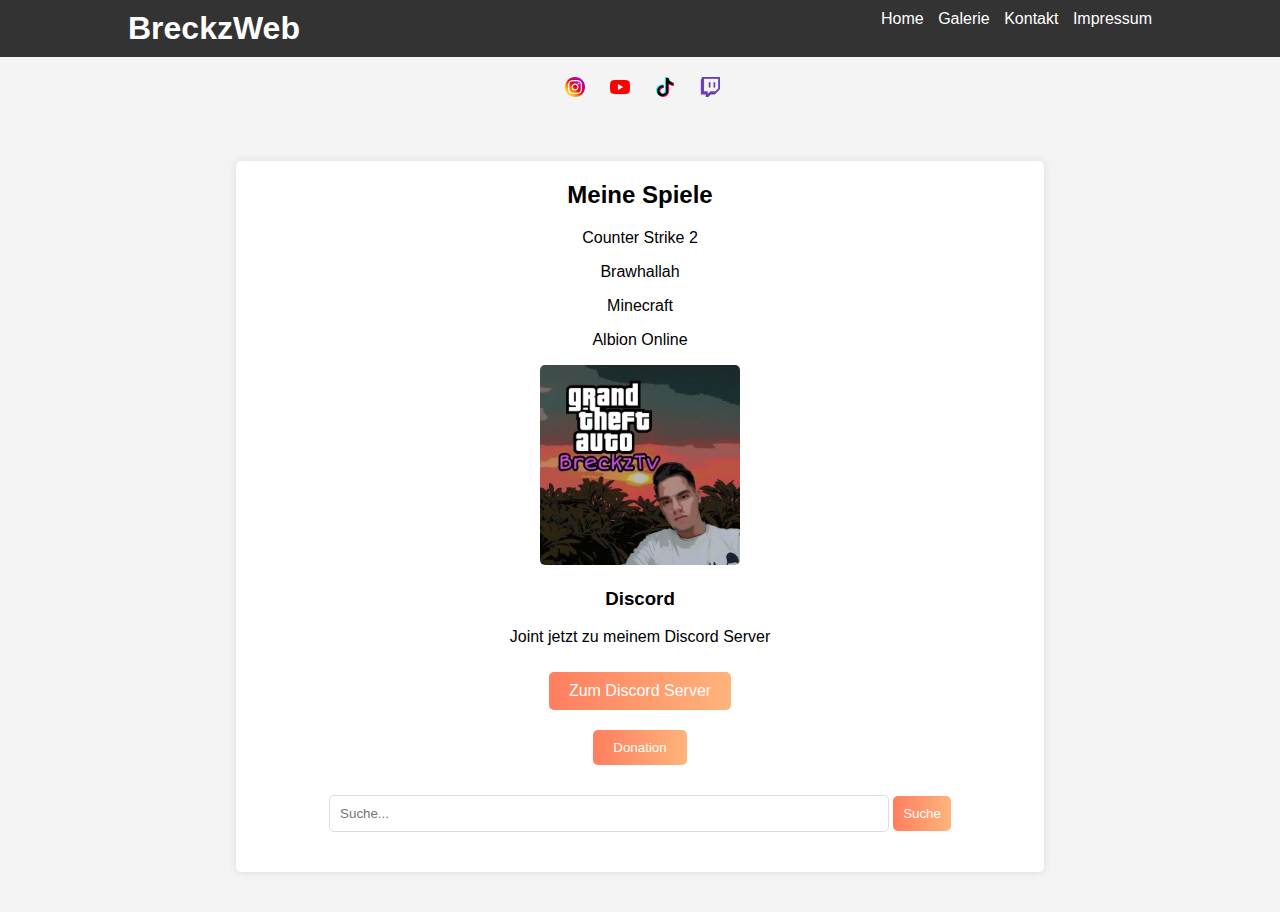
<file: BreckzWeb/index.html>
<!DOCTYPE html>
<html lang="de">
<head>
    <meta charset="UTF-8">
    <meta name="viewport" content="width=device-width, initial-scale=1.0">
    <title>BreckzWeb</title>
    <link rel="stylesheet" href="style.css">
</head>
<body>
    <header>
        <div class="container">
            <h1>BreckzWeb</h1>
            <nav>
                <ul>
                    <li><a href="index.html">Home</a></li>
                    <li><a href="galerie.html">Galerie</a></li>
                    <li><a href="kontakt.html">Kontakt</a></li>
                    <li><a href="impressum.html">Impressum</a></li>
                </ul>
                
            </nav>
        </div>
    </header>
    <div class="social-icons">
        <a href="https://www.instagram.com/breckztv/"><img src="instagram.png"alt="Instagram"></a>
        <a href="https://www.youtube.com/channel/UCcWAh6ZCS0S7OKn42USLq7Q"><img src="youtube.png" alt="YouTube"></a>
        <a href="https://www.tiktok.com/@breckztv?"><img src="tiktok.png" alt="TikTok"></a>
        <a href="https://www.twitch.tv/breckztv"><img src="twitch.png" alt="Twitch"></a>
    </div>
    <main>
        <section class="discord-chat">
            <h2>Meine Spiele</h2>
            <p>Counter Strike 2</p>
            <p>Brawhallah</p>
            <p>Minecraft</p>
            <p>Albion Online</p>
            <div class="discord-server">
                <img src="logo.webp" alt="BreckzTv">
                <h3>Discord</h3>
                <p>Joint jetzt zu meinem Discord Server</p>
                <a class="join-button" href="https://discord.gg/ujYKbt6CQH">Zum Discord Server</a>
            </div>
            <button class="donation-button" href="https://www.paypal.com/paypalme/BurhanDakdevir">Donation</button>
            <div class="search">
                <input type="text" placeholder="Suche...">
                <button>Suche</button>
            </div>
        </section>
    </main>
</body>
</html>
</file>
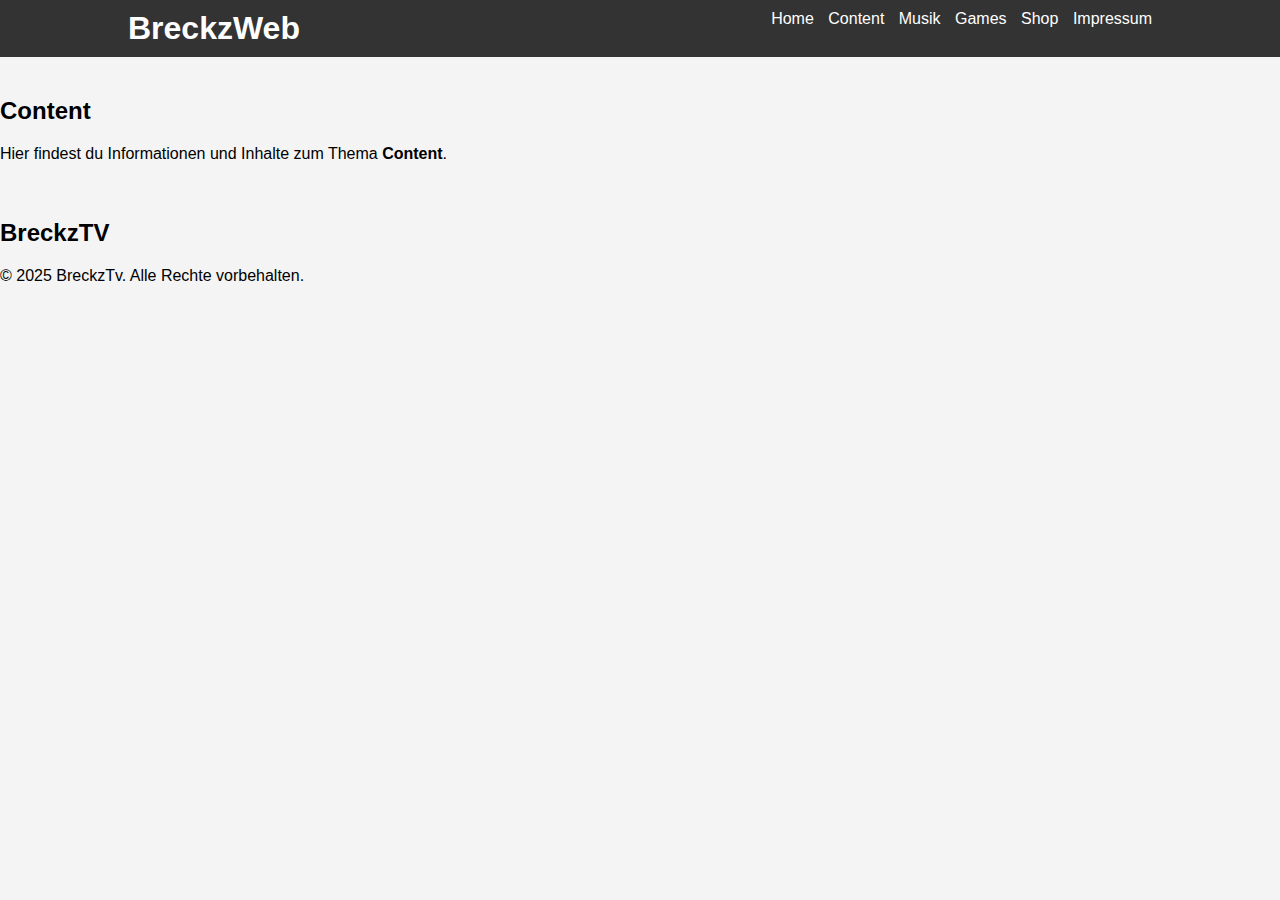
<file: content.html>
<!DOCTYPE html>
<html lang="de">
<head>
    <meta charset="UTF-8">
    <meta name="viewport" content="width=device-width, initial-scale=1.0">
    <title>Content - BreckzWeb</title>
    <link rel="stylesheet" href="style.css">
</head>
<body>
    <header>
        <div class="container">
            <h1>BreckzWeb</h1>
            <nav>
                <ul>
                    <li><a href="index.html">Home</a></li>
                    <li><a href="content.html">Content</a></li>
                    <li><a href="musik.html">Musik</a></li>
                    <li><a href="games.html">Games</a></li>
                    <li><a href="shop.html">Shop</a></li>
                    <li><a href="impressum.html">Impressum</a></li>
                </ul>
            </nav>
        </div>
    </header>
    <main>
        <h2>Content</h2>
        <p>Hier findest du Informationen und Inhalte zum Thema <strong>Content</strong>.</p>
    </main>
    <footer>
        <div class="footer-container">
            <h2>BreckzTV</h2>
            <p>© 2025 BreckzTv. Alle Rechte vorbehalten.</p>
        </div>
    </footer>
</body>
</html>
</file>
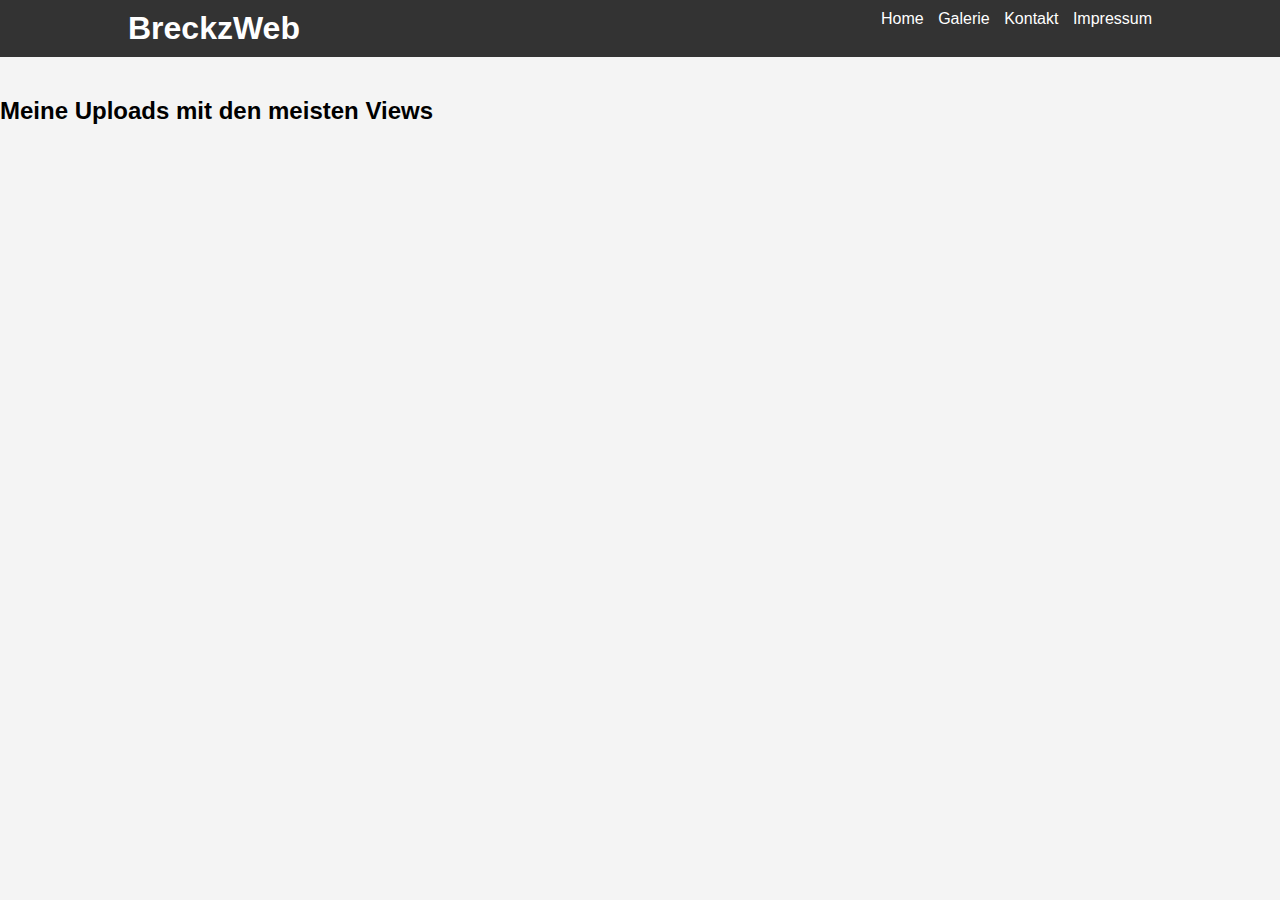
<file: galerie.html>
<!DOCTYPE html>
<html lang="de">
<head>
    <meta charset="UTF-8">
    <meta name="viewport" content="width=device-width, initial-scale=1.0">
    <title>Galerie - BreckzWeb</title>
    <link rel="stylesheet" href="style.css">
    <script async src="https://pagead2.googlesyndication.com/pagead/js/adsbygoogle.js?client=ca-pub-4053846668307985" crossorigin="anonymous"></script>
</head>
<body>
    <header>
        <div class="container">
            <h1>BreckzWeb</h1>
            <nav>
                <ul>
                    <li><a href="index.html">Home</a></li>
                    <li><a href="galerie.html">Galerie</a></li>
                    <li><a href="kontakt.html">Kontakt</a></li>
                    <li><a href="impressum.html">Impressum</a></li>
                </ul>
            </nav>
        </div>
    </header>

    <!-- Anzeige oben -->
    <ins class="adsbygoogle"
         style="display:block"
         data-ad-client="ca-pub-4053846668307985"
         data-ad-slot="8909444896"
         data-ad-format="auto"
         data-full-width-responsive="true"></ins>
    <script>
         (adsbygoogle = window.adsbygoogle || []).push({});
    </script>

    <main>
        <section class="gallery">
            <h2>Meine Uploads mit den meisten Views</h2>
            <div class="video-grid">
                <iframe width="560" height="315" src="https://www.youtube.com/embed/-SclWB5O9PA?si=yewCTvGEtIl0jp27" title="YouTube video player" frameborder="0" allow="accelerometer; autoplay; clipboard-write; encrypted-media; gyroscope; picture-in-picture; web-share" referrerpolicy="strict-origin-when-cross-origin" allowfullscreen></iframe>
                <iframe width="560" height="315" src="https://www.youtube.com/embed/gEY43FpBuxA?si=gTnSr_SID2a6G7iu" title="YouTube video player" frameborder="0" allow="accelerometer; autoplay; clipboard-write; encrypted-media; gyroscope; picture-in-picture; web-share" referrerpolicy="strict-origin-when-cross-origin" allowfullscreen></iframe>
                <iframe width="560" height="315" src="https://www.youtube.com/embed/h88ZSt-jnxo?si=nTHtwa28l47ta6vA" title="YouTube video player" frameborder="0" allow="accelerometer; autoplay; clipboard-write; encrypted-media; gyroscope; picture-in-picture; web-share" referrerpolicy="strict-origin-when-cross-origin" allowfullscreen></iframe>
                <iframe width="560" height="315" src="https://www.youtube.com/embed/kZWakgANdDc?si=5NkoYAdJMkC7Lfzl" title="YouTube video player" frameborder="0" allow="accelerometer; autoplay; clipboard-write; encrypted-media; gyroscope; picture-in-picture; web-share" referrerpolicy="strict-origin-when-cross-origin" allowfullscreen></iframe>
            </div>
        </section>

        <!-- Anzeige unten -->
        <ins class="adsbygoogle"
             style="display:block"
             data-ad-client="ca-pub-4053846668307985"
             data-ad-slot="8909444896"
             data-ad-format="auto"
             data-full-width-responsive="true"></ins>
        <script>
             (adsbygoogle = window.adsbygoogle || []).push({});
        </script>
    </main>
</body>
</html>
</file>
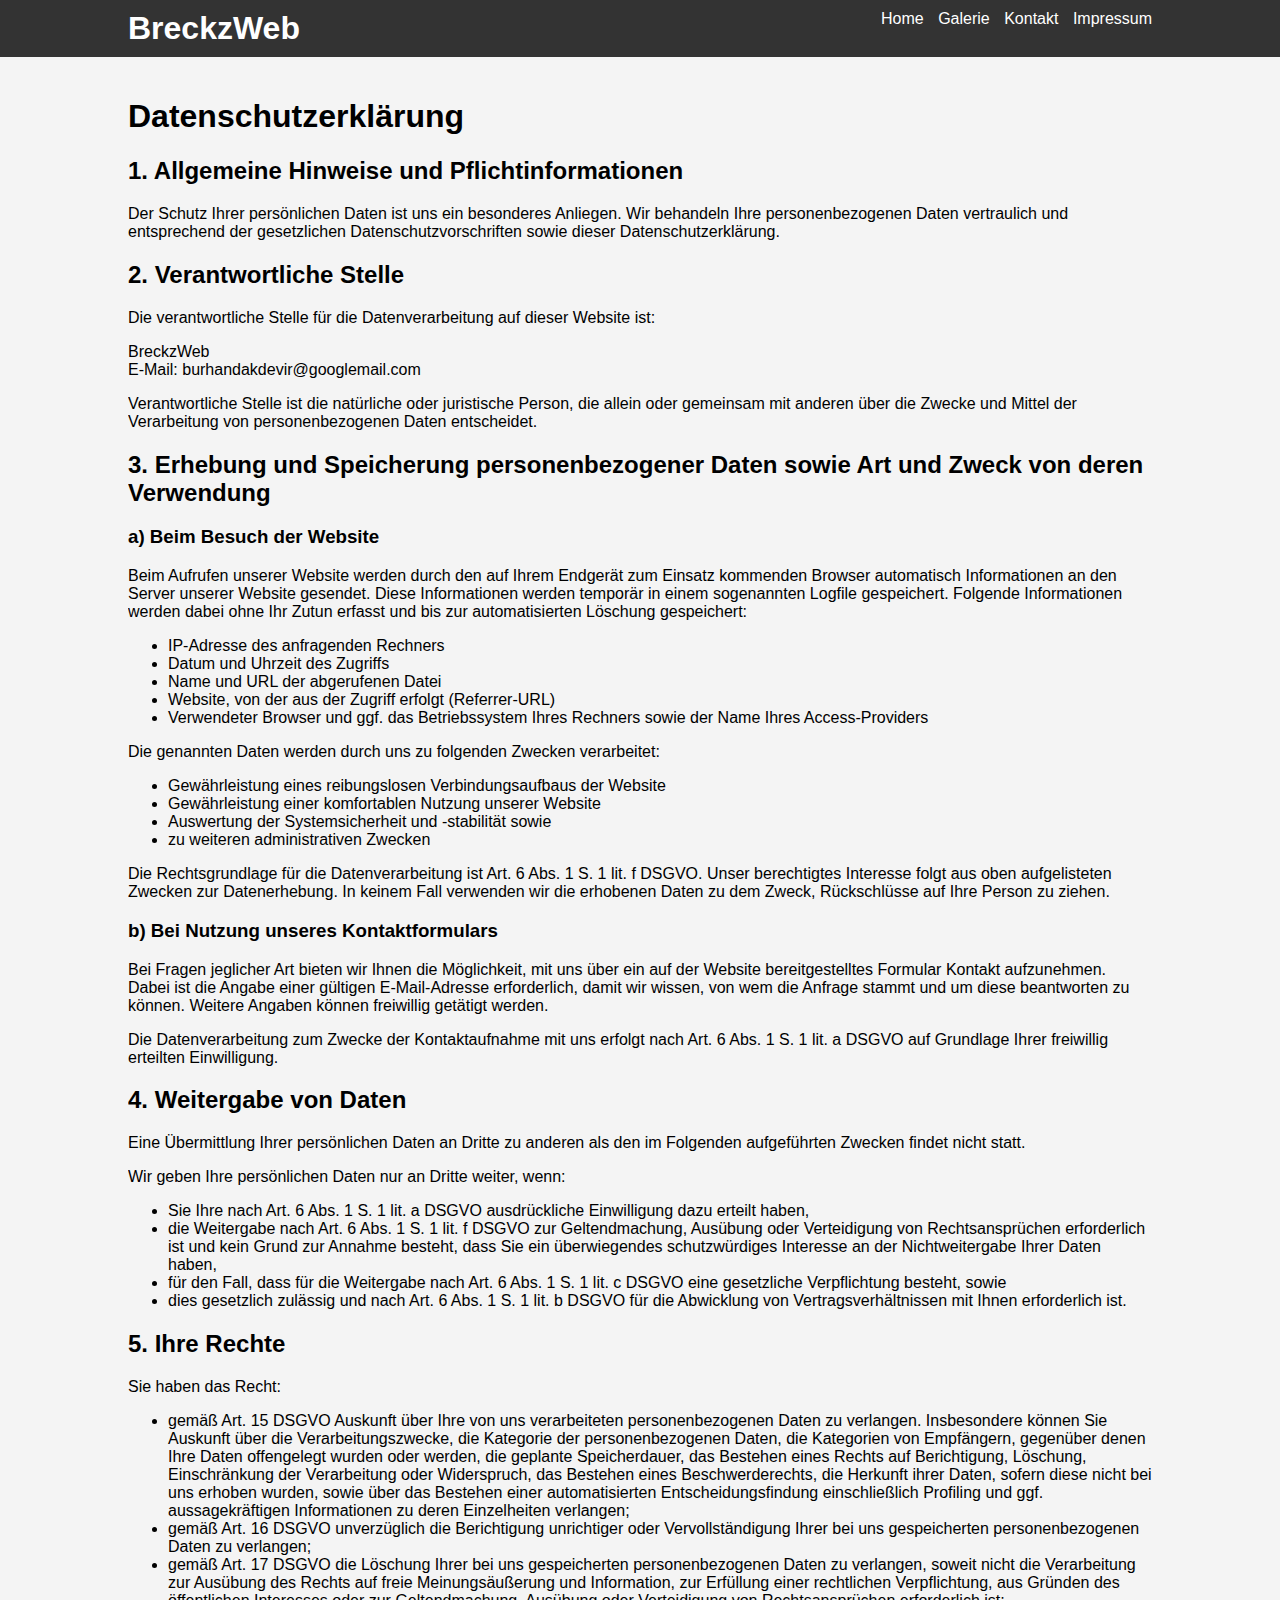
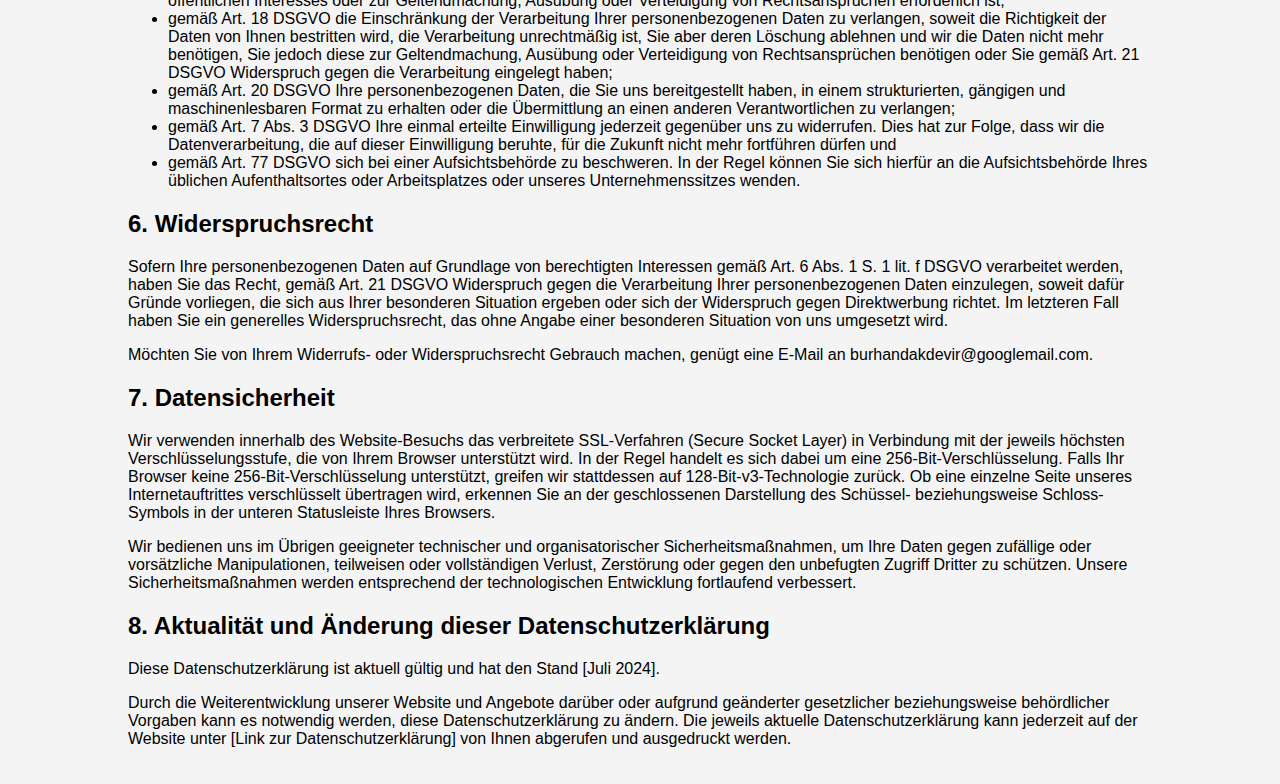
<file: impressum.html>
<!DOCTYPE html>
<html lang="de">
<head>
    <meta charset="UTF-8">
    <meta name="viewport" content="width=device-width, initial-scale=1.0">
    <title>Galerie - BreckzWeb</title>
    <link rel="stylesheet" href="style.css">
</head>
<body>
    <header>
        <div class="container">
            <h1>BreckzWeb</h1>
            <nav>
                <ul>
                    <li><a href="index.html">Home</a></li>
                    <li><a href="galerie.html">Galerie</a></li>
                    <li><a href="kontakt.html">Kontakt</a></li>
                    <li><a href="impressum.html">Impressum</a></li>
                </ul>
            </nav>
        </div>
    </header>

<main>
<div class="container">
    <h1>Datenschutzerklärung</h1>
    
    <h2>1. Allgemeine Hinweise und Pflichtinformationen</h2>
    <p>Der Schutz Ihrer persönlichen Daten ist uns ein besonderes Anliegen. Wir behandeln Ihre personenbezogenen Daten vertraulich und entsprechend der gesetzlichen Datenschutzvorschriften sowie dieser Datenschutzerklärung.</p>

    <h2>2. Verantwortliche Stelle</h2>
    <p>Die verantwortliche Stelle für die Datenverarbeitung auf dieser Website ist:</p>
    <p>
        BreckzWeb<br>
        E-Mail: burhandakdevir@googlemail.com
    </p>
    <p>Verantwortliche Stelle ist die natürliche oder juristische Person, die allein oder gemeinsam mit anderen über die Zwecke und Mittel der Verarbeitung von personenbezogenen Daten entscheidet.</p>

    <h2>3. Erhebung und Speicherung personenbezogener Daten sowie Art und Zweck von deren Verwendung</h2>

    <h3>a) Beim Besuch der Website</h3>
    <p>Beim Aufrufen unserer Website werden durch den auf Ihrem Endgerät zum Einsatz kommenden Browser automatisch Informationen an den Server unserer Website gesendet. Diese Informationen werden temporär in einem sogenannten Logfile gespeichert. Folgende Informationen werden dabei ohne Ihr Zutun erfasst und bis zur automatisierten Löschung gespeichert:</p>
    <ul>
        <li>IP-Adresse des anfragenden Rechners</li>
        <li>Datum und Uhrzeit des Zugriffs</li>
        <li>Name und URL der abgerufenen Datei</li>
        <li>Website, von der aus der Zugriff erfolgt (Referrer-URL)</li>
        <li>Verwendeter Browser und ggf. das Betriebssystem Ihres Rechners sowie der Name Ihres Access-Providers</li>
    </ul>
    <p>Die genannten Daten werden durch uns zu folgenden Zwecken verarbeitet:</p>
    <ul>
        <li>Gewährleistung eines reibungslosen Verbindungsaufbaus der Website</li>
        <li>Gewährleistung einer komfortablen Nutzung unserer Website</li>
        <li>Auswertung der Systemsicherheit und -stabilität sowie</li>
        <li>zu weiteren administrativen Zwecken</li>
    </ul>
    <p>Die Rechtsgrundlage für die Datenverarbeitung ist Art. 6 Abs. 1 S. 1 lit. f DSGVO. Unser berechtigtes Interesse folgt aus oben aufgelisteten Zwecken zur Datenerhebung. In keinem Fall verwenden wir die erhobenen Daten zu dem Zweck, Rückschlüsse auf Ihre Person zu ziehen.</p>

    <h3>b) Bei Nutzung unseres Kontaktformulars</h3>
    <p>Bei Fragen jeglicher Art bieten wir Ihnen die Möglichkeit, mit uns über ein auf der Website bereitgestelltes Formular Kontakt aufzunehmen. Dabei ist die Angabe einer gültigen E-Mail-Adresse erforderlich, damit wir wissen, von wem die Anfrage stammt und um diese beantworten zu können. Weitere Angaben können freiwillig getätigt werden.</p>
    <p>Die Datenverarbeitung zum Zwecke der Kontaktaufnahme mit uns erfolgt nach Art. 6 Abs. 1 S. 1 lit. a DSGVO auf Grundlage Ihrer freiwillig erteilten Einwilligung.</p>

    <h2>4. Weitergabe von Daten</h2>
    <p>Eine Übermittlung Ihrer persönlichen Daten an Dritte zu anderen als den im Folgenden aufgeführten Zwecken findet nicht statt.</p>
    <p>Wir geben Ihre persönlichen Daten nur an Dritte weiter, wenn:</p>
    <ul>
        <li>Sie Ihre nach Art. 6 Abs. 1 S. 1 lit. a DSGVO ausdrückliche Einwilligung dazu erteilt haben,</li>
        <li>die Weitergabe nach Art. 6 Abs. 1 S. 1 lit. f DSGVO zur Geltendmachung, Ausübung oder Verteidigung von Rechtsansprüchen erforderlich ist und kein Grund zur Annahme besteht, dass Sie ein überwiegendes schutzwürdiges Interesse an der Nichtweitergabe Ihrer Daten haben,</li>
        <li>für den Fall, dass für die Weitergabe nach Art. 6 Abs. 1 S. 1 lit. c DSGVO eine gesetzliche Verpflichtung besteht, sowie</li>
        <li>dies gesetzlich zulässig und nach Art. 6 Abs. 1 S. 1 lit. b DSGVO für die Abwicklung von Vertragsverhältnissen mit Ihnen erforderlich ist.</li>
    </ul>

    <h2>5. Ihre Rechte</h2>
    <p>Sie haben das Recht:</p>
    <ul>
        <li>gemäß Art. 15 DSGVO Auskunft über Ihre von uns verarbeiteten personenbezogenen Daten zu verlangen. Insbesondere können Sie Auskunft über die Verarbeitungszwecke, die Kategorie der personenbezogenen Daten, die Kategorien von Empfängern, gegenüber denen Ihre Daten offengelegt wurden oder werden, die geplante Speicherdauer, das Bestehen eines Rechts auf Berichtigung, Löschung, Einschränkung der Verarbeitung oder Widerspruch, das Bestehen eines Beschwerderechts, die Herkunft ihrer Daten, sofern diese nicht bei uns erhoben wurden, sowie über das Bestehen einer automatisierten Entscheidungsfindung einschließlich Profiling und ggf. aussagekräftigen Informationen zu deren Einzelheiten verlangen;</li>
        <li>gemäß Art. 16 DSGVO unverzüglich die Berichtigung unrichtiger oder Vervollständigung Ihrer bei uns gespeicherten personenbezogenen Daten zu verlangen;</li>
        <li>gemäß Art. 17 DSGVO die Löschung Ihrer bei uns gespeicherten personenbezogenen Daten zu verlangen, soweit nicht die Verarbeitung zur Ausübung des Rechts auf freie Meinungsäußerung und Information, zur Erfüllung einer rechtlichen Verpflichtung, aus Gründen des öffentlichen Interesses oder zur Geltendmachung, Ausübung oder Verteidigung von Rechtsansprüchen erforderlich ist;</li>
        <li>gemäß Art. 18 DSGVO die Einschränkung der Verarbeitung Ihrer personenbezogenen Daten zu verlangen, soweit die Richtigkeit der Daten von Ihnen bestritten wird, die Verarbeitung unrechtmäßig ist, Sie aber deren Löschung ablehnen und wir die Daten nicht mehr benötigen, Sie jedoch diese zur Geltendmachung, Ausübung oder Verteidigung von Rechtsansprüchen benötigen oder Sie gemäß Art. 21 DSGVO Widerspruch gegen die Verarbeitung eingelegt haben;</li>
        <li>gemäß Art. 20 DSGVO Ihre personenbezogenen Daten, die Sie uns bereitgestellt haben, in einem strukturierten, gängigen und maschinenlesbaren Format zu erhalten oder die Übermittlung an einen anderen Verantwortlichen zu verlangen;</li>
        <li>gemäß Art. 7 Abs. 3 DSGVO Ihre einmal erteilte Einwilligung jederzeit gegenüber uns zu widerrufen. Dies hat zur Folge, dass wir die Datenverarbeitung, die auf dieser Einwilligung beruhte, für die Zukunft nicht mehr fortführen dürfen und</li>
        <li>gemäß Art. 77 DSGVO sich bei einer Aufsichtsbehörde zu beschweren. In der Regel können Sie sich hierfür an die Aufsichtsbehörde Ihres üblichen Aufenthaltsortes oder Arbeitsplatzes oder unseres Unternehmenssitzes wenden.</li>
    </ul>

    <h2>6. Widerspruchsrecht</h2>
    <p>Sofern Ihre personenbezogenen Daten auf Grundlage von berechtigten Interessen gemäß Art. 6 Abs. 1 S. 1 lit. f DSGVO verarbeitet werden, haben Sie das Recht, gemäß Art. 21 DSGVO Widerspruch gegen die Verarbeitung Ihrer personenbezogenen Daten einzulegen, soweit dafür Gründe vorliegen, die sich aus Ihrer besonderen Situation ergeben oder sich der Widerspruch gegen Direktwerbung richtet. Im letzteren Fall haben Sie ein generelles Widerspruchsrecht, das ohne Angabe einer besonderen Situation von uns umgesetzt wird.</p>
    <p>Möchten Sie von Ihrem Widerrufs- oder Widerspruchsrecht Gebrauch machen, genügt eine E-Mail an burhandakdevir@googlemail.com.</p>

    <h2>7. Datensicherheit</h2>
    <p>Wir verwenden innerhalb des Website-Besuchs das verbreitete SSL-Verfahren (Secure Socket Layer) in Verbindung mit der jeweils höchsten Verschlüsselungsstufe, die von Ihrem Browser unterstützt wird. In der Regel handelt es sich dabei um eine 256-Bit-Verschlüsselung. Falls Ihr Browser keine 256-Bit-Verschlüsselung unterstützt, greifen wir stattdessen auf 128-Bit-v3-Technologie zurück. Ob eine einzelne Seite unseres Internetauftrittes verschlüsselt übertragen wird, erkennen Sie an der geschlossenen Darstellung des Schüssel- beziehungsweise Schloss-Symbols in der unteren Statusleiste Ihres Browsers.</p>
    <p>Wir bedienen uns im Übrigen geeigneter technischer und organisatorischer Sicherheitsmaßnahmen, um Ihre Daten gegen zufällige oder vorsätzliche Manipulationen, teilweisen oder vollständigen Verlust, Zerstörung oder gegen den unbefugten Zugriff Dritter zu schützen. Unsere Sicherheitsmaßnahmen werden entsprechend der technologischen Entwicklung fortlaufend verbessert.</p>

    <h2>8. Aktualität und Änderung dieser Datenschutzerklärung</h2>
    <p>Diese Datenschutzerklärung ist aktuell gültig und hat den Stand [Juli 2024].</p>
    <p>Durch die Weiterentwicklung unserer Website und Angebote darüber oder aufgrund geänderter gesetzlicher beziehungsweise behördlicher Vorgaben kann es notwendig werden, diese Datenschutzerklärung zu ändern. Die jeweils aktuelle Datenschutzerklärung kann jederzeit auf der Website unter [Link zur Datenschutzerklärung] von Ihnen abgerufen und ausgedruckt werden.</p>
</div>
</main>
</file>
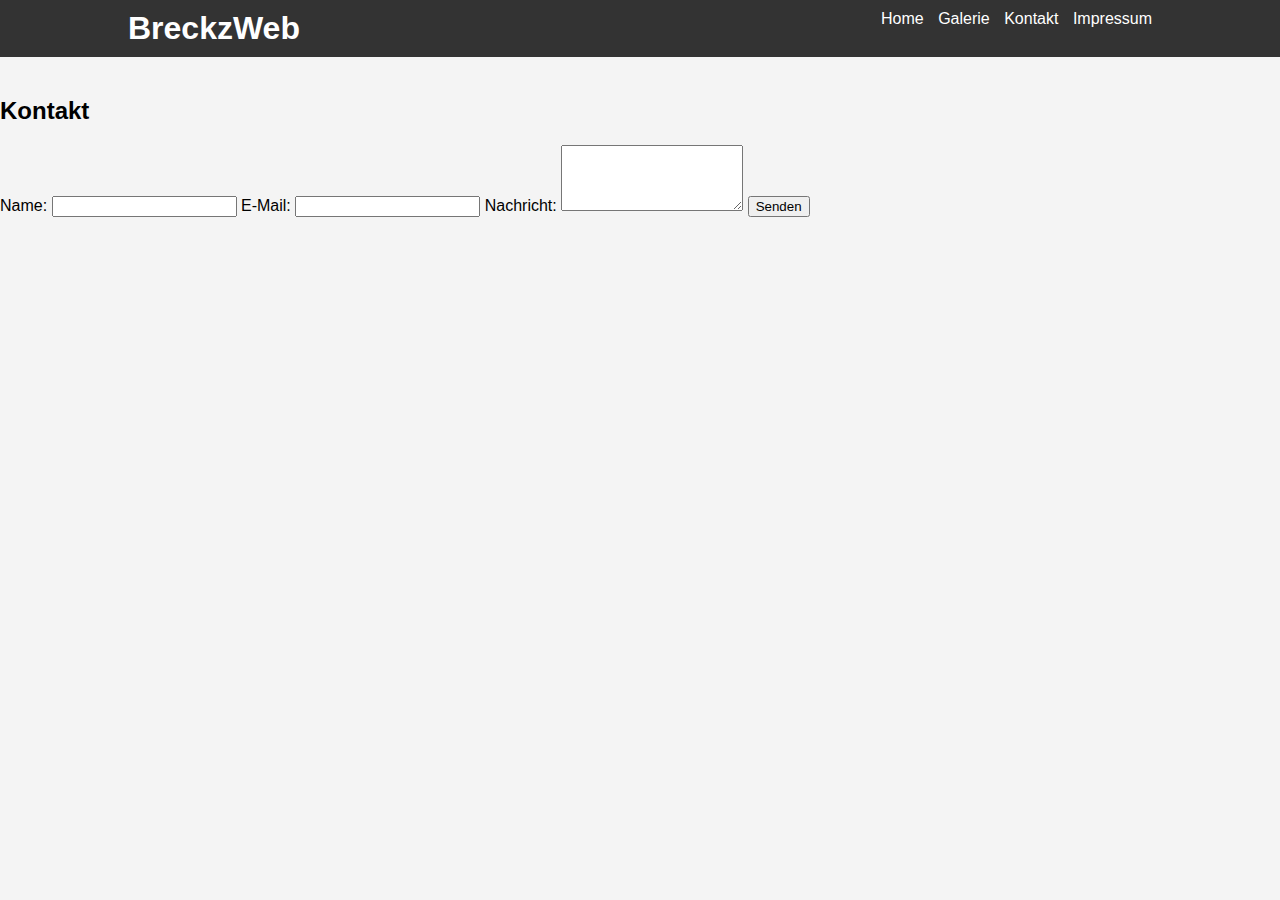
<file: kontakt.html>
<!DOCTYPE html>
<html lang="de">
<head>
    <meta charset="UTF-8">
    <meta name="viewport" content="width=device-width, initial-scale=1.0">
    <title>Kontakt - BreckzWeb</title>
    <link rel="stylesheet" href="style.css">
</head>
<body>
    <header>
        <div class="container">
            <h1>BreckzWeb</h1>
            <nav>
                <ul>
                    <li><a href="index.html">Home</a></li>
                    <li><a href="galerie.html">Galerie</a></li>
                    <li><a href="kontakt.html">Kontakt</a></li>
                    <li><a href="impressum.html">Impressum</a></li>
                </ul>
            </nav>
        </div>
    </header>
    <main>
        <section class="contact">
            <h2>Kontakt</h2>
            <form action="mailto:burhandakdevir@googlemail.com" method="post" enctype="text/plain">
                <label for="name">Name:</label>
                <input type="text" id="name" name="name" required>
                
                <label for="email">E-Mail:</label>
                <input type="email" id="email" name="email" required>
                
                <label for="message">Nachricht:</label>
                <textarea id="message" name="message" rows="4" required></textarea>
                
                <button type="submit">Senden</button>
            </form>
        </section>
    </main>
</body>
</html>
</file>
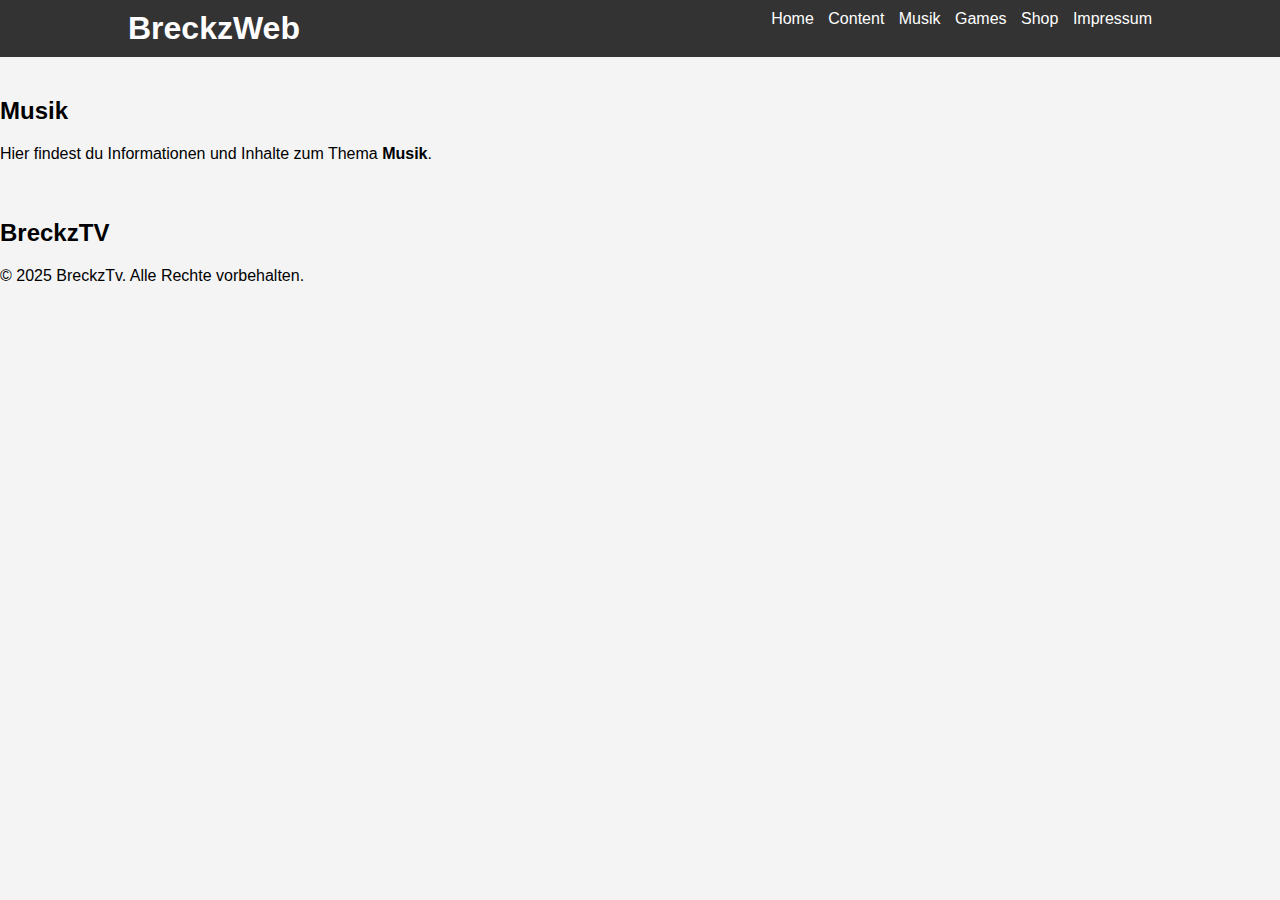
<file: musik.html>
<!DOCTYPE html>
<html lang="de">
<head>
    <meta charset="UTF-8">
    <meta name="viewport" content="width=device-width, initial-scale=1.0">
    <title>Musik - BreckzWeb</title>
    <link rel="stylesheet" href="style.css">
</head>
<body>
    <header>
        <div class="container">
            <h1>BreckzWeb</h1>
            <nav>
                <ul>
                    <li><a href="index.html">Home</a></li>
                    <li><a href="content.html">Content</a></li>
                    <li><a href="musik.html">Musik</a></li>
                    <li><a href="games.html">Games</a></li>
                    <li><a href="shop.html">Shop</a></li>
                    <li><a href="impressum.html">Impressum</a></li>
                </ul>
            </nav>
        </div>
    </header>
    <main>
        <h2>Musik</h2>
        <p>Hier findest du Informationen und Inhalte zum Thema <strong>Musik</strong>.</p>
    </main>
    <footer>
        <div class="footer-container">
            <h2>BreckzTV</h2>
            <p>© 2025 BreckzTv. Alle Rechte vorbehalten.</p>
        </div>
    </footer>
</body>
</html>
</file>
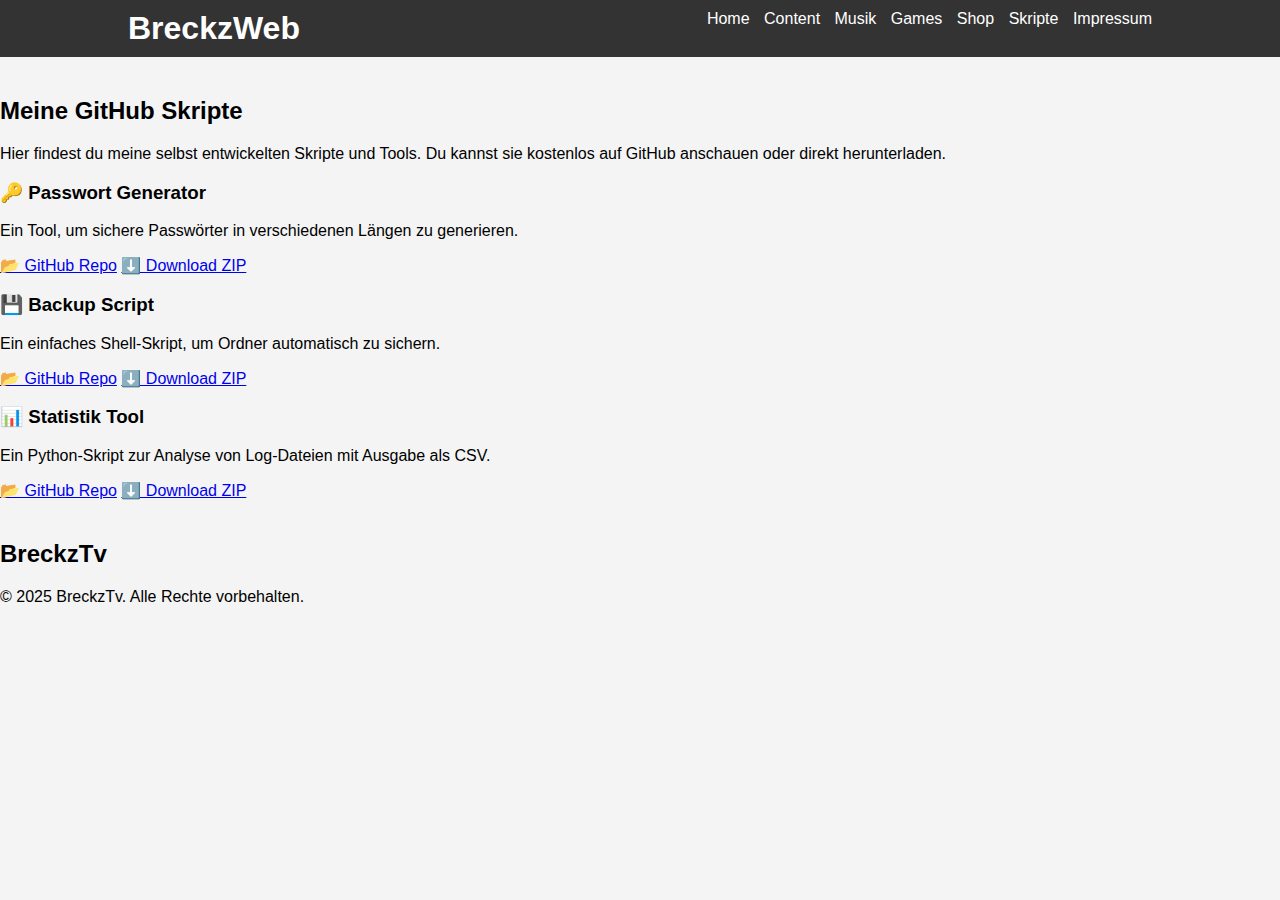
<file: scripts.html>
<!DOCTYPE html>
<html lang="de">
<head>
  <meta charset="UTF-8">
  <meta name="viewport" content="width=device-width, initial-scale=1.0">
  <title>BreckzWeb – GitHub Skripte</title>
  <link rel="stylesheet" href="style.css">
</head>
<body>
  <header>
    <div class="container">
      <h1>BreckzWeb</h1>
      <nav>
        <ul>
          <li><a href="index.html">Home</a></li>
          <li><a href="content.html">Content</a></li>
          <li><a href="musik.html">Musik</a></li>
          <li><a href="games.html">Games</a></li>
          <li><a href="shop.html">Shop</a></li>
          <li><a href="scripts.html">Skripte</a></li>
          <li><a href="impressum.html">Impressum</a></li>
        </ul>
      </nav>
    </div>
  </header>

  <main>
    <section>
      <h2>Meine GitHub Skripte</h2>
      <p>Hier findest du meine selbst entwickelten Skripte und Tools. Du kannst sie kostenlos auf GitHub anschauen oder direkt herunterladen.</p>
    </section>

    <section class="scripts-list">
      <article>
        <h3>🔑 Passwort Generator</h3>
        <p>Ein Tool, um sichere Passwörter in verschiedenen Längen zu generieren.</p>
        <a class="btn" href="https://github.com/deinGithubUser/passwort-generator" target="_blank">📂 GitHub Repo</a>
        <a class="btn download" href="https://github.com/deinGithubUser/passwort-generator/archive/refs/heads/main.zip">⬇️ Download ZIP</a>
      </article>

      <article>
        <h3>💾 Backup Script</h3>
        <p>Ein einfaches Shell-Skript, um Ordner automatisch zu sichern.</p>
        <a class="btn" href="https://github.com/deinGithubUser/backup-script" target="_blank">📂 GitHub Repo</a>
        <a class="btn download" href="https://github.com/deinGithubUser/backup-script/archive/refs/heads/main.zip">⬇️ Download ZIP</a>
      </article>

      <article>
        <h3>📊 Statistik Tool</h3>
        <p>Ein Python-Skript zur Analyse von Log-Dateien mit Ausgabe als CSV.</p>
        <a class="btn" href="https://github.com/deinGithubUser/statistik-tool" target="_blank">📂 GitHub Repo</a>
        <a class="btn download" href="https://github.com/deinGithubUser/statistik-tool/archive/refs/heads/main.zip">⬇️ Download ZIP</a>
      </article>
    </section>
  </main>

  <footer>
    <div class="footer-container">
      <h2>BreckzTv</h2>
      <p>© 2025 BreckzTv. Alle Rechte vorbehalten.</p>
    </div>
  </footer>
</body>
</html>
</file>
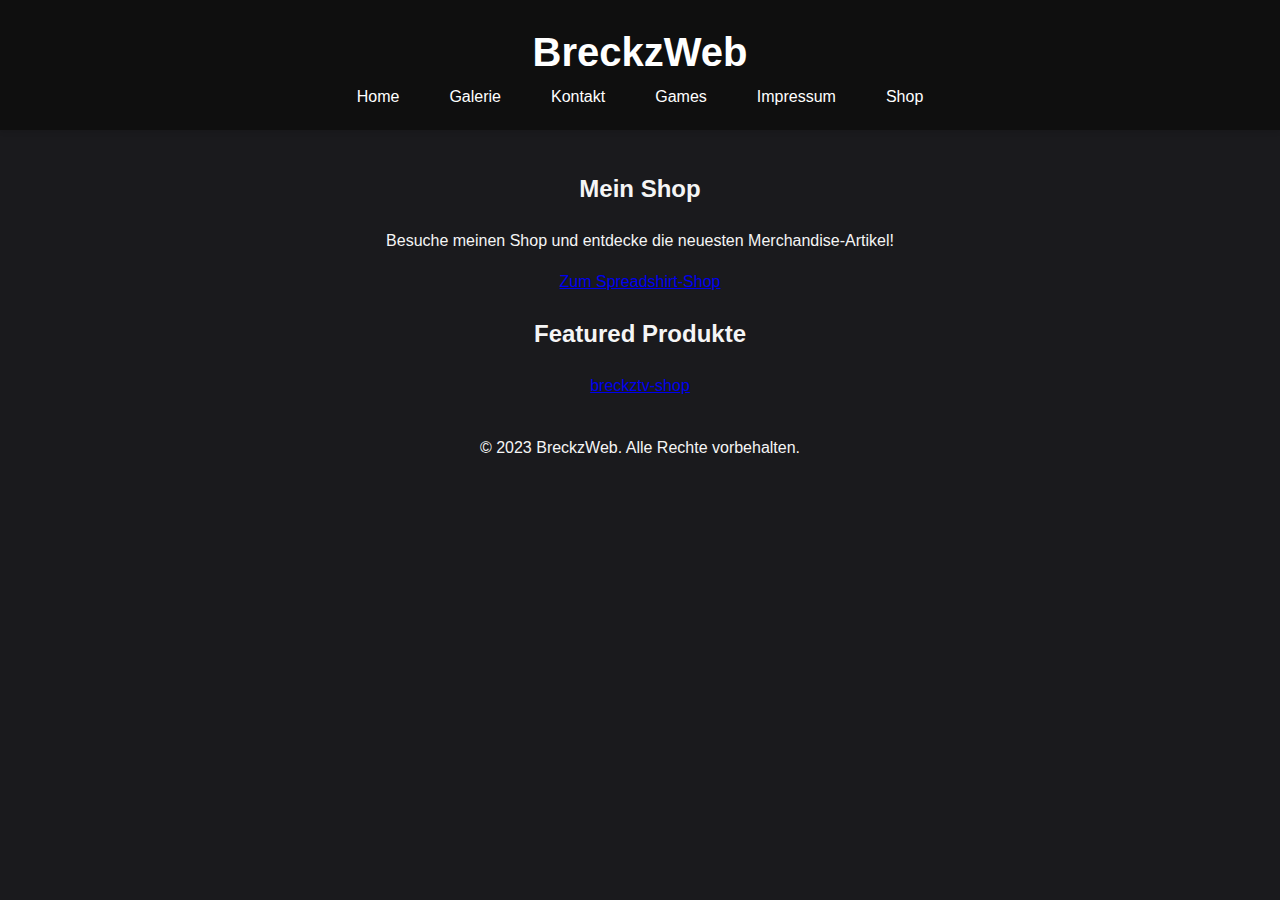
<file: shop.html>
<!DOCTYPE html>
<html lang="de">
<head>
    <meta charset="UTF-8">
    <meta name="viewport" content="width=device-width, initial-scale=1.0">
    <title>Shop - BreckzWeb</title>
    <link rel="stylesheet" href="gaming-style.css">
</head>
<body>
    <header>
        <div class="container">
            <h1>BreckzWeb</h1>
            <nav>
                <ul>
                    <li><a href="index.html">Home</a></li>
                    <li><a href="galerie.html">Galerie</a></li>
                    <li><a href="kontakt.html">Kontakt</a></li>
                    <li><a href="games.html">Games</a></li>
                    <li><a href="impressum.html">Impressum</a></li>
                    <li><a href="shop.html">Shop</a></li> <!-- Neuer Link zum Shop -->
                </ul>
            </nav>
        </div>
    </header>

    <main>
        <section>
            <h2>Mein Shop</h2>
            <p>Besuche meinen Shop und entdecke die neuesten Merchandise-Artikel!</p>
            <a href="https://deinshop.spreadshirt.de" target="_blank" class="shop-link">Zum Spreadshirt-Shop</a>
        </section>
        <section>
            <h2>Featured Produkte</h2>
            <div class="spreadshirt-widget">
                <!-- Hier fügst du den Embed-Code von Spreadshirt ein -->
                <div id="myShop">
                    <a href="https://breckztv-shop.myspreadshop.de">breckztv-shop</a>
                </div>
                
                <script>
                    var spread_shop_config = {
                        shopName: 'breckztv-shop',
                        locale: 'de_DE',
                        prefix: 'https://breckztv-shop.myspreadshop.de',
                        baseId: 'myShop'
                    };
                </script>
                
                <script type="text/javascript"
                        src="https://breckztv-shop.myspreadshop.de/shopfiles/shopclient/shopclient.nocache.js">
                </script>
                <!-- Beispiel: -->
                <!-- <iframe src="https://shop.spreadshirt.de/shopId/embed" width="100%" height="500px"></iframe> -->
            </div>
        </section>
    </main>

    <footer>
        <p>&copy; 2023 BreckzWeb. Alle Rechte vorbehalten.</p>
    </footer>
</body>
</html>
</file>
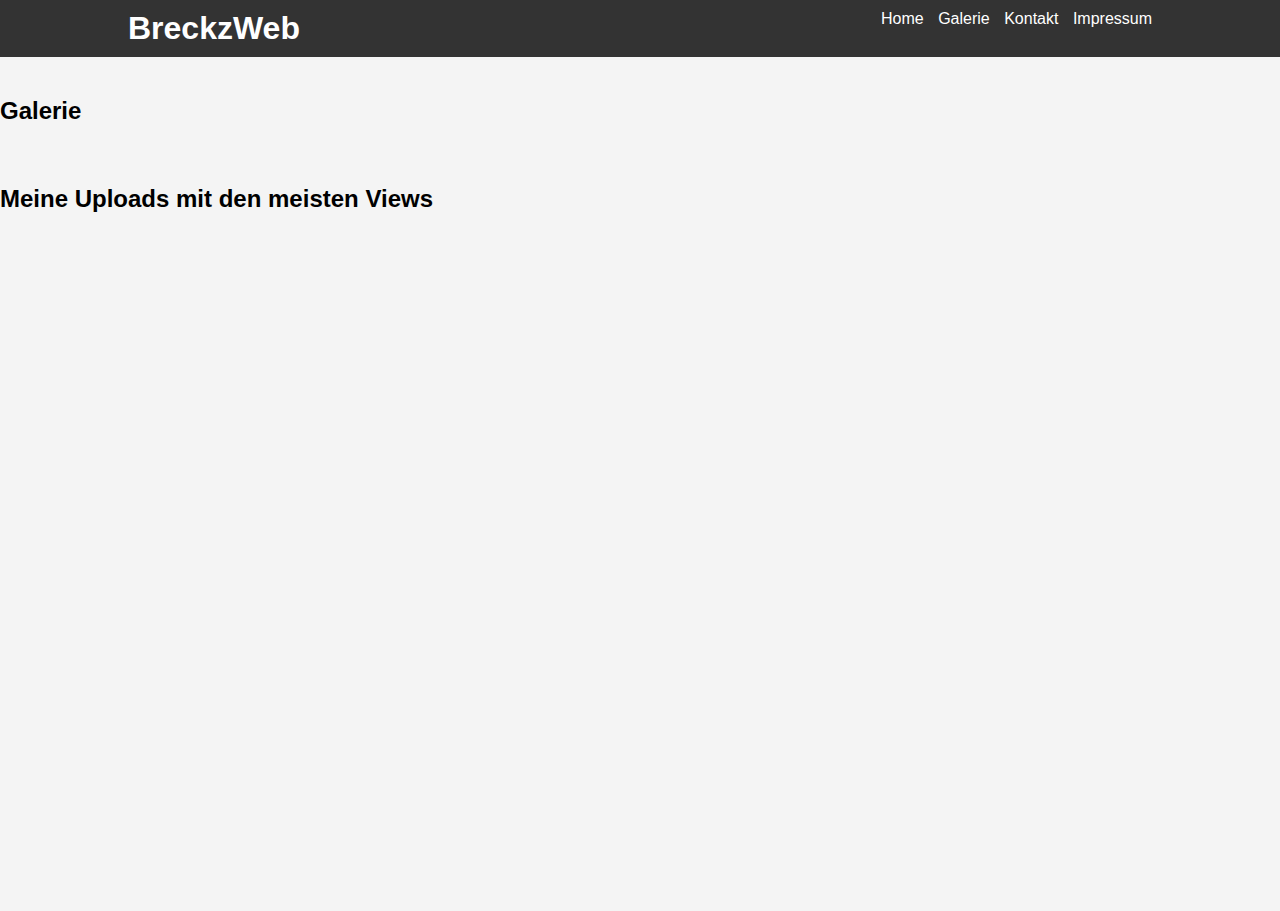
<file: BreckzWeb/galerie.html>
<!DOCTYPE html>
<html lang="de">
<head>
    <meta charset="UTF-8">
    <meta name="viewport" content="width=device-width, initial-scale=1.0">
    <title>Galerie - BreckzWeb</title>
    <link rel="stylesheet" href="style.css">
</head>
<body>
    <header>
        <div class="container">
            <h1>BreckzWeb</h1>
            <nav>
                <ul>
                    <li><a href="index.html">Home</a></li>
                    <li><a href="galerie.html">Galerie</a></li>
                    <li><a href="kontakt.html">Kontakt</a></li>
                    <li><a href="impressum.html">Impressum</a></li>
                </ul>
            </nav>
        </div>
    </header>
    <main>
        <section class="gallery">
            <h2>Galerie</h2>
            <!-- Fügen Sie hier Ihre Galerie-Inhalte hinzu -->
            <div class="inhalt">
                <main>
                    <section>
                        <h2>Meine Uploads mit den meisten Views</h2>
                        <iframe width="560" height="315" src="https://www.youtube.com/embed/-SclWB5O9PA?si=yewCTvGEtIl0jp27" title="YouTube video player" frameborder="0" allow="accelerometer; autoplay; clipboard-write; encrypted-media; gyroscope; picture-in-picture; web-share" referrerpolicy="strict-origin-when-cross-origin" allowfullscreen></iframe>
                        <iframe width="560" height="315" src="https://www.youtube.com/embed/gEY43FpBuxA?si=gTnSr_SID2a6G7iu" title="YouTube video player" frameborder="0" allow="accelerometer; autoplay; clipboard-write; encrypted-media; gyroscope; picture-in-picture; web-share" referrerpolicy="strict-origin-when-cross-origin" allowfullscreen></iframe>
                        <iframe width="560" height="315" src="https://www.youtube.com/embed/h88ZSt-jnxo?si=nTHtwa28l47ta6vA" title="YouTube video player" frameborder="0" allow="accelerometer; autoplay; clipboard-write; encrypted-media; gyroscope; picture-in-picture; web-share" referrerpolicy="strict-origin-when-cross-origin" allowfullscreen></iframe>
                        <iframe width="560" height="315" src="https://www.youtube.com/embed/kZWakgANdDc?si=5NkoYAdJMkC7Lfzl" title="YouTube video player" frameborder="0" allow="accelerometer; autoplay; clipboard-write; encrypted-media; gyroscope; picture-in-picture; web-share" referrerpolicy="strict-origin-when-cross-origin" allowfullscreen></iframe>
                    </section>
                </main>
            <!-- Weitere Bilder -->
        </section>
    </main>
</body>
</html>
</file>
<file: BreckzWeb/style.css>
body {
    font-family: Arial, sans-serif;
    margin: 0;
    padding: 0;
    background-color: #f4f4f4;
}

header {
    background-color: #333;
    color: #fff;
    padding: 10px 0;
}

.container {
    width: 80%;
    margin: 0 auto;
    overflow: hidden;
}

header h1 {
    float: left;
    margin: 0;
}

nav {
    float: right;
}

nav ul {
    list-style: none;
    margin: 0;
    padding: 0;
}

nav ul li {
    display: inline;
    margin-left: 10px;
}

nav ul li a {
    color: #fff;
    text-decoration: none;
}

.social-icons {
    margin-top: 10px;
    display: flex;
    justify-content: center;
    align-items: center;
    gap: 20px;
    margin: 20px 0;
}

.social-icons a img {
    width: 20px;
    margin-left: 5px;
}

main {
    padding: 20px 0;
}

.discord-chat {
    text-align: center;
    background-color: #fff;
    padding: 20px;
    margin: 20px auto;
    border-radius: 5px;
    width: 60%;
    box-shadow: 0 0 10px rgba(0, 0, 0, 0.1);
}

.discord-chat h2 {
    margin-top: 0;
}

.discord-server img {
    width: 200px;
    height: auto;
    border-radius: 5px;
}

.join-button {
    display: inline-block;
    background: linear-gradient(to right, #ff7e5f, #feb47b);
    color: white;
    padding: 10px 20px;
    margin: 10px 0;
    text-decoration: none;
    border-radius: 5px;
}

.share {
    margin: 10px 0;
}

.share button {
    background-color: #ddd;
    border: none;
    padding: 5px 10px;
    margin: 0 5px;
    cursor: pointer;
    border-radius: 3px;
}

.like-button, .donation-button, .create-website-button {
    background: linear-gradient(to right, #ff7e5f, #feb47b);
    color: white;
    padding: 10px 20px;
    margin: 10px 5px;
    border: none;
    border-radius: 5px;
    cursor: pointer;
}

.search {
    margin: 20px 0;
}

.search input {
    padding: 10px;
    width: 70%;
    border: 1px solid #ddd;
    border-radius: 5px;
}

.search button {
    padding: 10px;
    background: linear-gradient(to right, #ff7e5f, #feb47b);
    color: white;
    border: none;
    border-radius: 5px;
    cursor: pointer;
}
</file>
<file: style.css>
body {
    font-family: Arial, sans-serif;
    margin: 0;
    padding: 0;
    background-color: #f4f4f4;
}

header {
    background-color: #333;
    color: #fff;
    padding: 10px 0;
}

.container {
    width: 80%;
    margin: 0 auto;
    overflow: hidden;
}

header h1 {
    float: left;
    margin: 0;
}

nav {
    float: right;
}

nav ul {
    list-style: none;
    margin: 0;
    padding: 0;
}

nav ul li {
    display: inline;
    margin-left: 10px;
}

nav ul li a {
    color: #fff;
    text-decoration: none;
}

.social-icons {
    margin-top: 10px;
    display: flex;
    justify-content: center;
    align-items: center;
    gap: 20px;
    margin: 20px 0;
}

.social-icons a img {
    width: 20px;
    margin-left: 5px;
}

main {
    padding: 20px 0;
}

.discord-chat {
    text-align: center;
    background-color: #fff;
    padding: 20px;
    margin: 20px auto;
    border-radius: 5px;
    width: 60%;
    box-shadow: 0 0 10px rgba(0, 0, 0, 0.1);
}

.discord-chat h2 {
    margin-top: 0;
}

.discord-server img {
    width: 200px;
    height: auto;
    border-radius: 5px;
}

.join-button {
    display: inline-block;
    background: linear-gradient(to right, #ff7e5f, #feb47b);
    color: white;
    padding: 10px 20px;
    margin: 10px 0;
    text-decoration: none;
    border-radius: 5px;
}

.share {
    margin: 10px 0;
}

.share button {
    background-color: #ddd;
    border: none;
    padding: 5px 10px;
    margin: 0 5px;
    cursor: pointer;
    border-radius: 3px;
}

.like-button, .donation-button, .create-website-button {
    background: linear-gradient(to right, #ff7e5f, #feb47b);
    color: white;
    padding: 10px 20px;
    margin: 10px 5px;
    border: none;
    border-radius: 5px;
    cursor: pointer;
}

.search {
    margin: 20px 0;
}

.search input {
    padding: 10px;
    width: 70%;
    border: 1px solid #ddd;
    border-radius: 5px;
}

.search button {
    padding: 10px;
    background: linear-gradient(to right, #ff7e5f, #feb47b);
    color: white;
    border: none;
    border-radius: 5px;
    cursor: pointer;
}
</file>
<file: gaming-style.css>
/* Grundlegende Stile */
body {
    font-family: 'Roboto', sans-serif;
    margin: 0;
    padding: 0;
    background-color: #1a1a1d;
    color: #f5f5f5;
    line-height: 1.6;
    text-align: center;
}

body {
  font-size: 16px;
}

@media (max-width: 768px) {
  body {
    font-size: 14px;
  }
}

@media (max-width: 480px) {
  body {
    font-size: 12px;
  }
}


/* Header-Stile */
header {
    background-color: #0f0f0f;
    color: #fff;
    padding: 20px 0;
    box-shadow: 0 2px 5px rgba(0, 0, 0, 0.1);
}

header h1 {
    margin: 0;
    font-size: 2.5em;
}

/* Navigationsstile */
nav ul {
    list-style: none;
    margin: 0;
    padding: 0;
    display: flex;
    justify-content: center;
    gap: 20px;
}

nav ul li {
    margin: 0;
}

nav ul li a {
    color: #fff;
    text-decoration: none;
    padding: 10px 15px;
    border-radius: 5px;
    transition: background 0.3s, color 0.3s;
}

nav ul li a:hover {
    background-color: #e63946;
    color: #fff;
}

/* Social Media Icons */
.social-icons {
    display: flex;
    justify-content: center;
    align-items: center;
    gap: 20px;
    margin: 20px 0;
}

.social-icons a img {
    width: 30px;
    height: 30px;
    transition: transform 0.3s;
}

.social-icons a img:hover {
    transform: scale(1.2);
}

/* Hauptbereich */
main {
    padding: 20px 0;
}

.content-section {
    background-color: #2b2d42;
    padding: 20px;
    margin: 20px auto;
    border-radius: 5px;
    width: 80%;
    max-width: 900px;
    box-shadow: 0 0 15px rgba(0, 0, 0, 0.2);
}

.content-section h2 {
    margin-top: 0;
    font-size: 2em;
}

.content-section img {
    width: 100%;
    height: auto;
    border-radius: 5px;
    margin: 10px 0;
}

button, .join-button, .donation-button {
    display: inline-block;
    background: linear-gradient(to right, #ff7e5f, #feb47b);
    color: white;
    padding: 10px 20px;
    margin: 10px 5px;
    text-decoration: none;
    border-radius: 5px;
    border: none;
    font-size: 1em;
    transition: background 0.3s, transform 0.3s;
    cursor: pointer;
}

button:hover, .join-button:hover, .donation-button:hover {
    background: linear-gradient(to right, #feb47b, #ff7e5f);
    transform: scale(1.05);
}

/* Anzeigenstile */
.adsbygoogle {
    display: block;
    margin: 20px 0;
}

/* Responsive Design */
@media (max-width: 768px) {
    .container {
        flex-direction: column;
        text-align: center;
    }

    .content-section {
        width: 90%;
    }

    .search input {
        width: 100%;
    }
}
</file>
